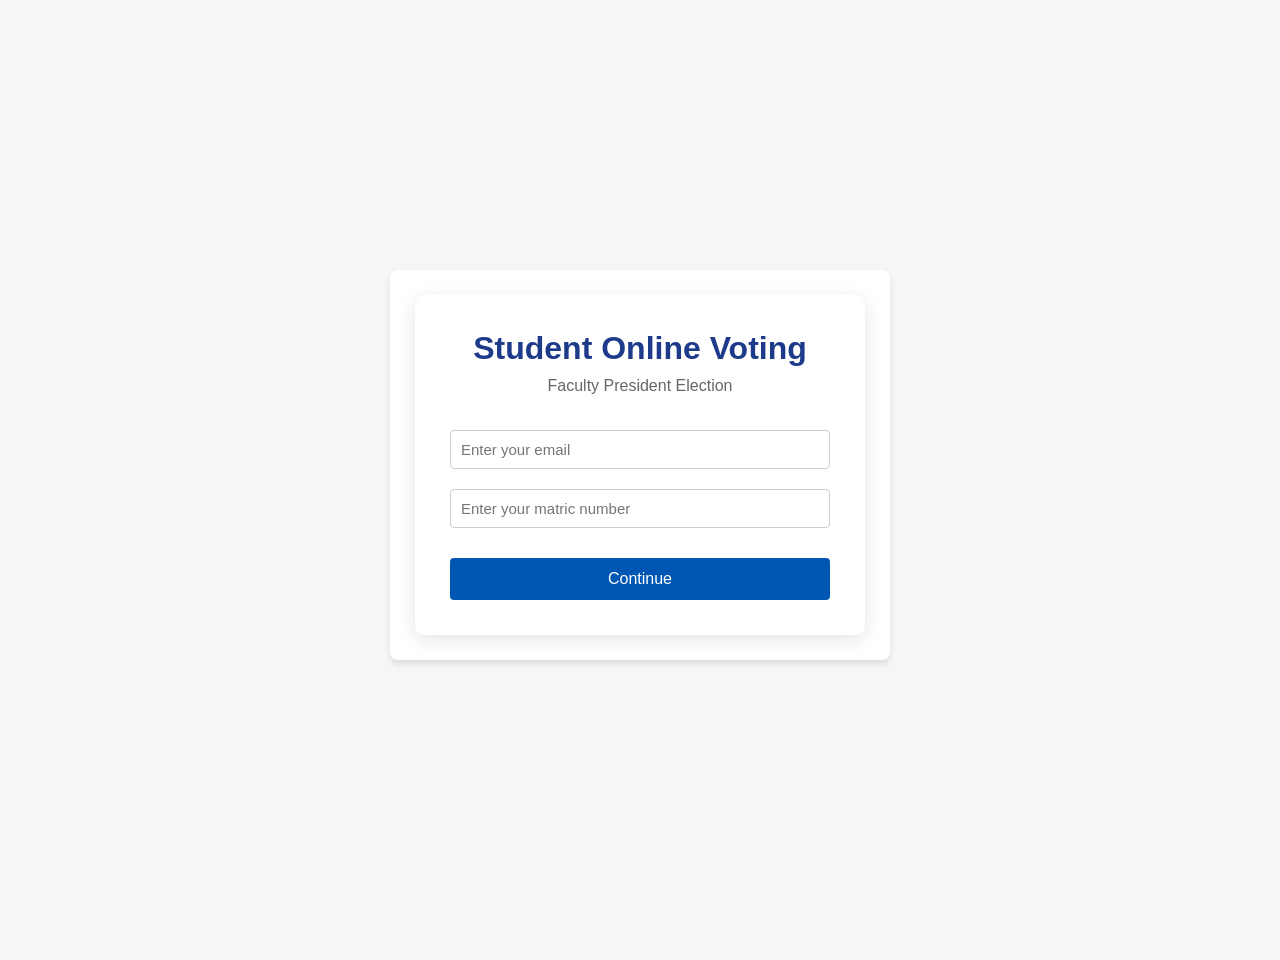
<file: index.html>
<!DOCTYPE html>
<html lang="en">
<head>
    <meta charset="UTF-8">

    <meta name="viewport" content="width=device-width, initial-scale=1.0">
    <title>Student Online Voting</title>
<link rel="stylesheet" href="index.css">
<style>
body { font-family: Arial, sans-serif; margin: 30px; background-color: #f4f7f6; color: #333; }
        .container { max-width: 500px; background: white; padding: 25px; border-radius: 8px; box-shadow: 0 4px 6px rgba(0,0,0,0.1); margin-bottom: 30px; }
        h2 { color: #0056b3; border-bottom: 2px solid #eee; padding-bottom: 8px; }
        input[type="text"], input[type="file"] { width: 100%; padding: 10px; margin: 10px 0; border: 1px solid #ccc; border-radius: 4px; box-sizing: border-box; }
        button { background: #0056b3; color: white; border: none; padding: 12px 20px; border-radius: 4px; cursor: pointer; width: 100%; font-size: 16px; }
        button:hover { background: #004085; }
        .result { margin-top: 15px; padding: 10px; border-radius: 4px; display: none; }
        .success { background: #d4edda; color: #155724; }
        .error { background: #f8d7da; color: #721c24; }
        .hidden { display: none; }
    </style>
</style>
    
</head>
<body>
    <div class="container">

        <div class="login-box">

            <h1>Student Online Voting</h1>

            <p>Faculty President Election</p>
        
      <form onsubmit="login(event)">
                <input
                    type="text"
                    id="email"
                    placeholder="Enter your email"
                    required
                >

              
<input
                    type="text"
                    id="matric"
                    placeholder="Enter your matric number"
                    required
                >
                <button type="submit">Continue</button>
            </form>

        </div>

    </div>



    <!-- JAVASCRIPT -->

    <script>

        function login(event) {

            event.preventDefault();

            let email =
                document.getElementById("email").value;

            let matric =
                document.getElementById("matric").value;


            localStorage.setItem("email", email);

            localStorage.setItem("matric", matric);


            window.location.href = "voting.html";

        }

    </script>


</body>

</html>
</file>
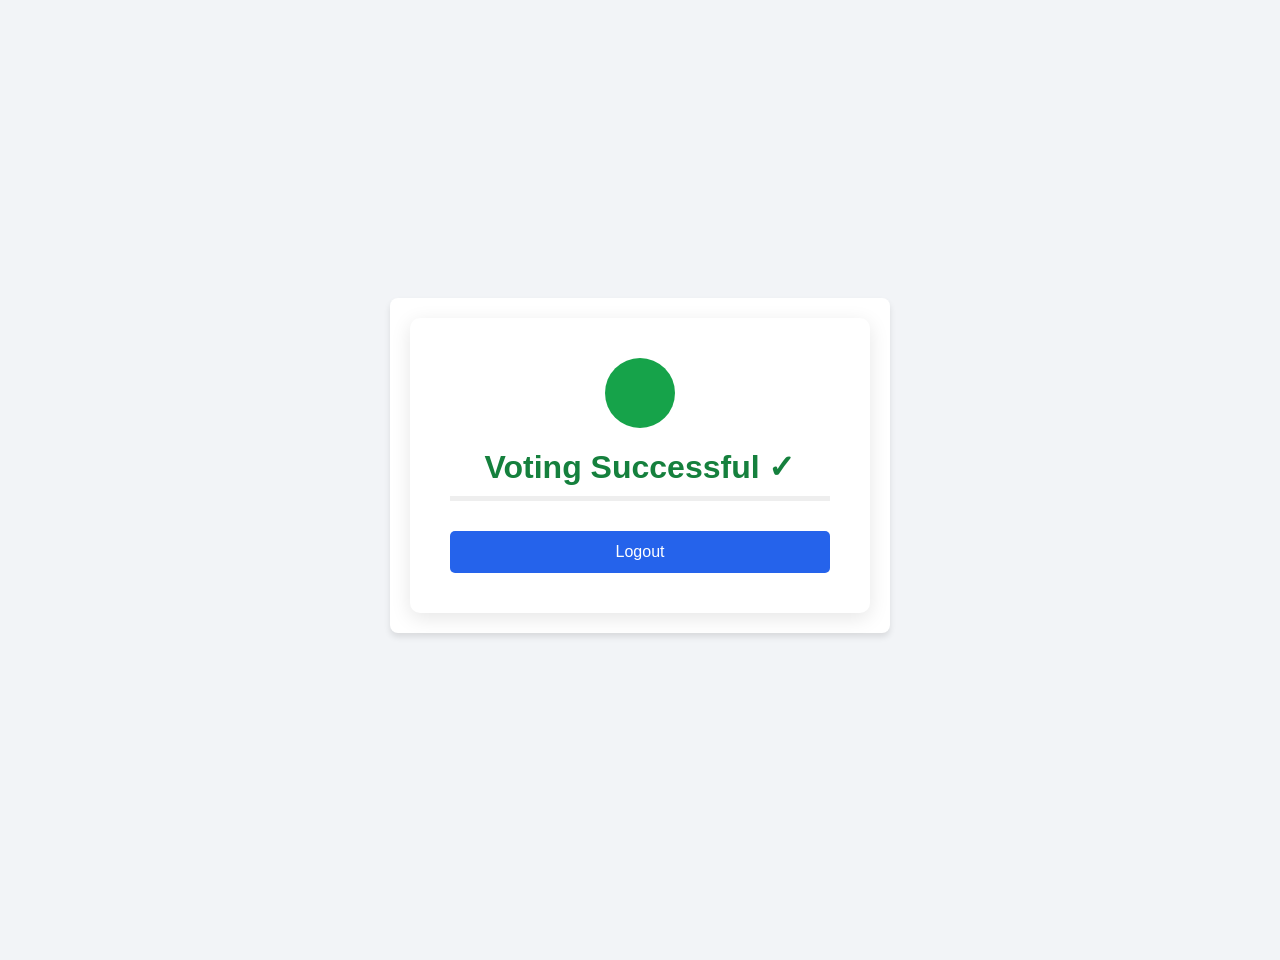
<file: success.html>
<!DOCTYPE html>
<html lang="en">

<head>

    <meta charset="UTF-8">

    <meta name="viewport" content="width=device-width, initial-scale=1.0">

    <title>Voting Successful</title>
<style>
body { font-family: Arial, sans-serif; margin: 30px; background-color: #f4f7f6; color: #333; }
        .container { max-width: 700px; background: white; padding: 45px; border-radius: 8px; box-shadow: 0 4px 6px rgba(0,0,0,0.1); margin-bottom: 30px; }
        h1 { color:green; border-bottom: 5px solid #eee; padding-bottom: 10px; }
        input[type="text"], input[type="file"] { width: 100%; padding: 10px; margin: 10px 0; border: 1px solid #ccc; border-radius: 4px; box-sizing: border-box; }
        button { background: #0056b3; color: white; border: none; padding: 12px 20px; border-radius: 4px; cursor: pointer; width: 100%; font-size: 16px; }
        button:hover { background: #004085; }
        .result { margin-top: 15px; padding: 10px; border-radius: 4px; display: none; }
        .success { background: #d4edda; color: #155724; }
        .error { background: #f8d7da; color: #721c24; }
        .hidden { display: none; }
    </style>
    <link rel="stylesheet" href="success.css">

</head>


<body>


    <div class="container">

        <div class="success-box">


            <div class="check">

            </div>
 <h1>Voting Successful ✓  </h1>
            <button onclick="logout()">

                Logout

            </button>


        </div>

    </div>



    <!-- JAVASCRIPT -->

    <script>


        // Display the candidate that was selected

        let candidate =
            localStorage.getItem("candidate");


        document.getElementById("candidateName").innerHTML =

            "You voted for: " + candidate;



        // LOGOUT FUNCTION

        function logout() {


            localStorage.removeItem("email");

            localStorage.removeItem("matric");

            localStorage.removeItem("candidate");


            window.location.href = "index.html";

        }


    </script>


</body>

</html>
</file>
<file: index.css>
* {
    margin: 0;
    padding: 0;
    box-sizing: border-box;
}


body {

    font-family: Arial, sans-serif;

    background-color: #f2f4f7;

    min-height: 100vh;

    display: flex;

    justify-content: center;

    align-items: center;

}


.container {

    width: 100%;

    max-width: 450px;

    padding: 20px;

}


.login-box {

    background-color: white;

    padding: 35px;

    border-radius: 10px;

    box-shadow: 0 5px 20px rgba(0, 0, 0, 0.1);

}


h1 {

    text-align: center;

    color: #1e3a8a;

    margin-bottom: 10px;

}


p {

    text-align: center;

    color: #666;

    margin-bottom: 25px;

}


label {

    display: block;

    margin-top: 15px;

    margin-bottom: 7px;

    font-weight: bold;

}


input {

    width: 100%;

    padding: 12px;

    border: 1px solid #ccc;

    border-radius: 5px;

    font-size: 15px;

}


button {

    width: 100%;

    padding: 12px;

    margin-top: 20px;

    border: none;

    border-radius: 5px;

    background-color: #2563eb;

    color: white;

    font-size: 16px;

    cursor: pointer;

}


button:hover {

    background-color: #1d4ed8;

}
</file>
<file: success.css>
* {

    margin: 0;

    padding: 0;

    box-sizing: border-box;

}


body {

    font-family: Arial, sans-serif;

    background-color: #f2f4f7;

    min-height: 100vh;

    display: flex;

    justify-content: center;

    align-items: center;

}


.container {

    width: 100%;

    max-width: 500px;

    padding: 20px;

}


.success-box {

    background-color: white;

    padding: 40px;

    border-radius: 10px;

    text-align: center;

    box-shadow:
        0 5px 20px
        rgba(0, 0, 0, 0.1);

}


.check {

    width: 70px;

    height: 70px;

    margin: 0 auto 20px;

    border-radius: 50%;

    background-color: #16a34a;

    color: white;

    font-size: 45px;

    display: flex;

    justify-content: center;

    align-items: center;

}


h1 {

    color: #15803d;

    margin-bottom: 15px;

}


p {

    color: #666;

    margin-bottom: 15px;

}


#candidateName {

    color: #333;

    font-weight: bold;

}


button {

    width: 100%;

    padding: 12px;

    margin-top: 15px;

    border: none;

    border-radius: 5px;

    background-color: #2563eb;

    color: white;

    font-size: 16px;

    cursor: pointer;

}


button:hover {

    background-color: #1d4ed8;

}
</file>
